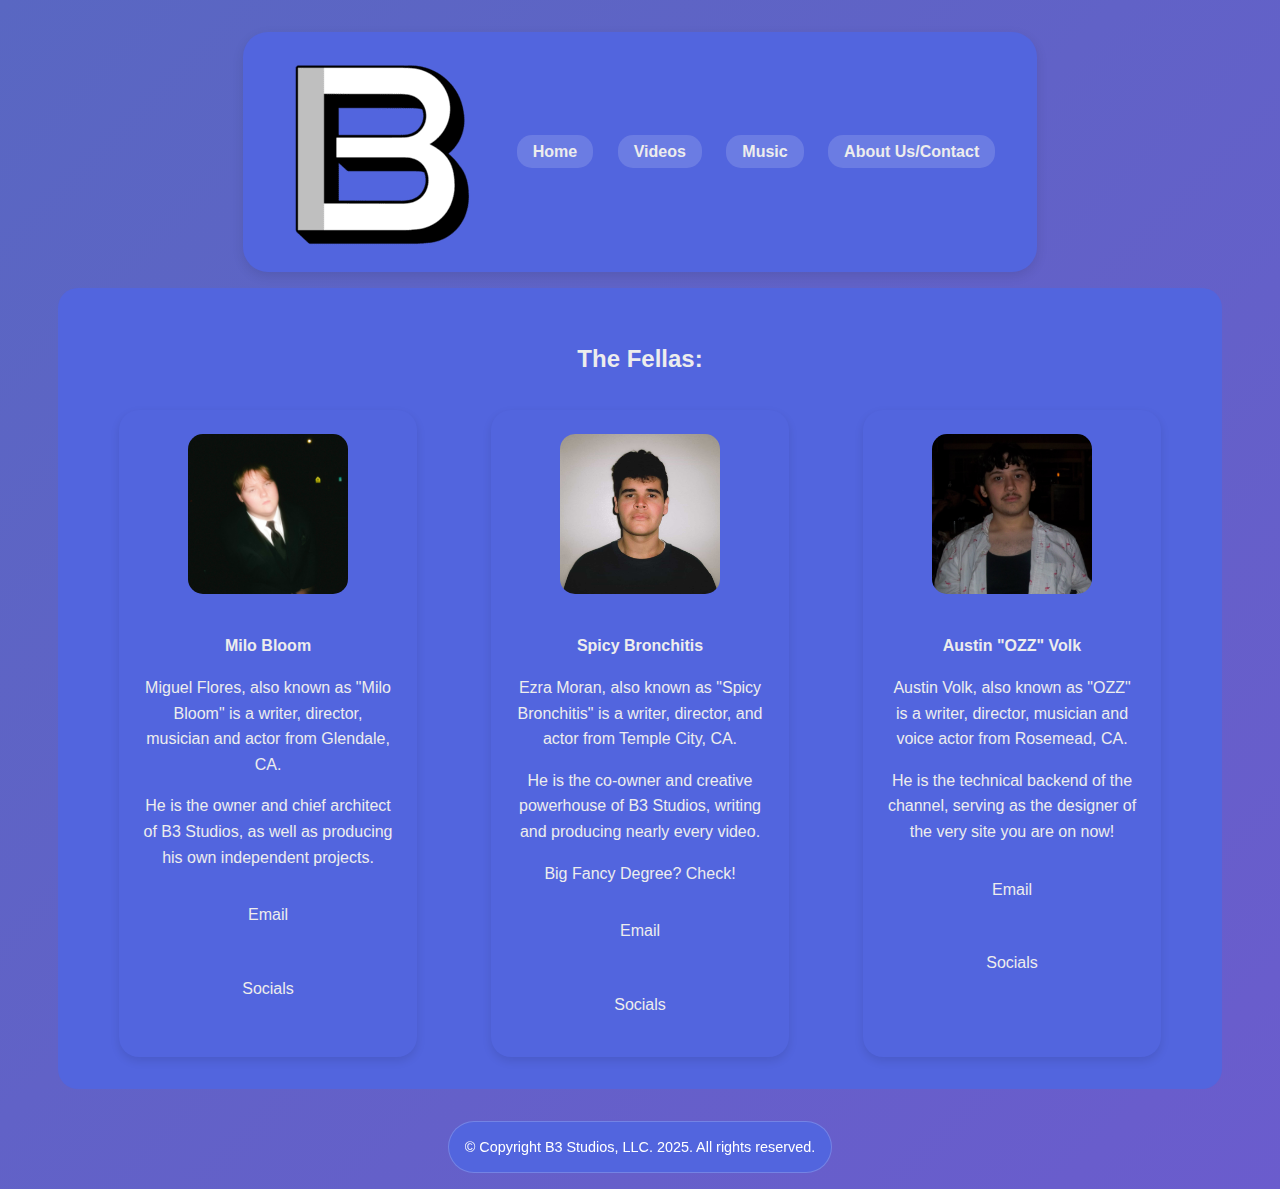
<file: contact.html>
<!DOCTYPE html>
<html lang="en">
<head>
  <meta charset="UTF-8" />
  <meta name="viewport" content="width=device-width, initial-scale=1.0"/>
  <title>Contact | B3 Studios</title>
  <link rel="stylesheet" href="style.css" />
</head>
<body>
  <header>
    <div class="logo">
      <a href="index.html"><img src="logo (1).png" alt="B3 Logo" /></a>
    </div>
    <nav>
      <a href="index.html">Home</a>
      <a href="videos.html">Videos</a>
      <a href="music.html">Music</a>
      <a href="contact.html">About Us/Contact</a>
    </nav>
  </header>

<section id="about">
  <h2>The Fellas:</h2>
  <div class="team-grid">
    <div class="member-card">
      <img src="miguel.jpg" alt="Member 1">
      <p><strong>Milo Bloom</strong></p>
      <p>Miguel Flores, also known as "Milo Bloom" is a writer, director, musician and actor from Glendale, CA. </p>
      <p> He is the owner and chief architect of B3 Studios, as well as producing his own independent projects. </p>
      <p><a class="btn" href="mailto:spicycontact@b3studios.net">Email</a></p>
      <a class="btn" href="#">Socials</a>
    </div>
    <div class="member-card">
      <img src="ezra.jpg" alt="Member 2">
      <p><strong>Spicy Bronchitis</strong></p>
      <p>Ezra Moran, also known as "Spicy Bronchitis" is a writer, director, and actor from Temple City, CA. </p>
      <p> He is the co-owner and creative powerhouse of B3 Studios, writing and producing nearly every video. </p>
      <p> Big Fancy Degree? Check! </p>
      <p><a class="btn" href="mailto:milocontact@b3studios.net">Email</a></p>
      <a class="btn" href="#">Socials</a>
    </div>
    <div class="member-card">
      <img src="austin.jpg" alt="Member 3">
      <p><strong>Austin "OZZ" Volk</strong></p>
      <p>Austin Volk, also known as "OZZ" is a writer, director, musician and voice actor from Rosemead, CA. </p>
      <p> He is the technical backend of the channel, serving as the designer of the very site you are on now! </p>
      <p><a class="btn" href="mailto:ozzcontact@b3studios.net">Email</a></p>
      <a class="btn" href="https://linktr.ee/dirbyozz">Socials</a>
    </div>
  </div>
</section>
  <footer>
    <div class="footer-pill">
    <p>&copy; Copyright B3 Studios, LLC. 2025. All rights reserved.</p>
    </div>
  </footer>
</body>
</html>
</file>
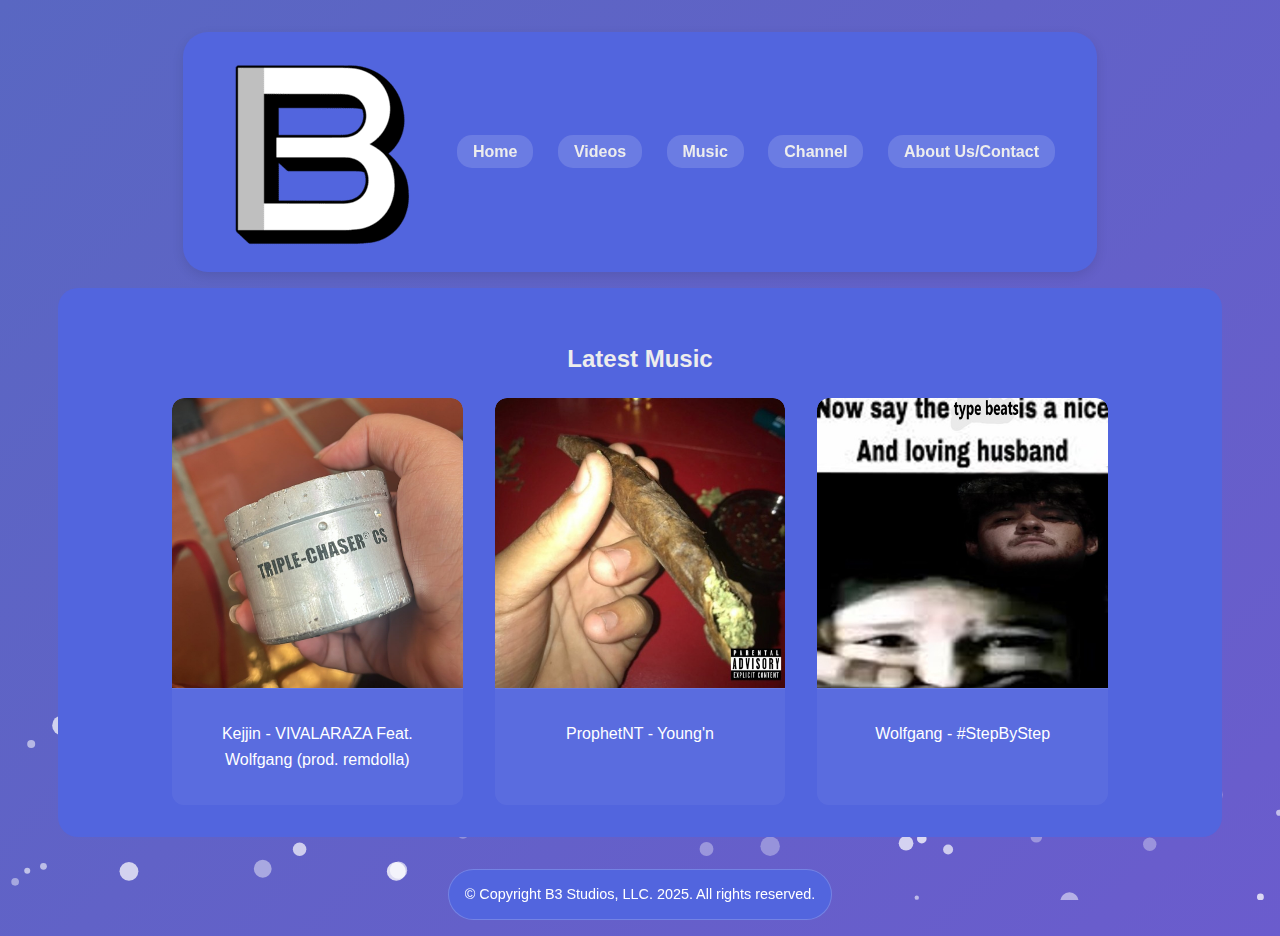
<file: music.html>
<!DOCTYPE html>
<html lang="en">
<head>
  <meta charset="UTF-8" />
  <meta name="viewport" content="width=device-width, initial-scale=1.0"/>
  <title>Videos | B3 Studios</title>
  <link rel="stylesheet" href="style.css" />
</head>
<body>
<canvas id="bubbleCanvas"></canvas>
  <header>
    <div class="logo">
      <a href="index.html"><img src="logo (1).png" alt="B3 Logo" /></a>
    </div>
    <nav>
      <a href="index.html">Home</a>
      <a href="videos.html">Videos</a>
      <a href="music.html">Music</a>
      <a href="https://www.youtube.com/@B3Official">Channel</a>
      <a href="contact.html">About Us/Contact</a>
    </nav>
  </header>

<section id="music">
  <h2>Latest Music</h2>
  <div class="music-grid">
    <div class="music-card">
      <a href="https://youtu.be/_kNhGOZPUmQ?si=1iqb4IXyfz0Hn-qB" target="_blank">
        <img src="img/kejjin-latest.jpg" alt="Track 1">
        <p>Kejjin - VIVALARAZA Feat. Wolfgang (prod. remdolla)</p>
      </a>
    </div>
    <div class="music-card">
      <a href="https://soundcloud.com/prophet_nt/youngn-feat-kejjin?si=e5110f198506464eaccf64e519673273&utm_source=clipboard&utm_medium=text&utm_campaign=social_sharing" target="_blank">
        <img src="img/prophet-latest.jpg" alt="Track 2">
        <p>ProphetNT - Young'n</p>
      </a>
    </div>
    <div class="music-card">
      <a href="https://soundcloud.com/wolfgang626/stepbystep-prod-kill-you?si=033a570a669549b697941577376fe502&utm_source=clipboard&utm_medium=text&utm_campaign=social_sharing" target="_blank">
        <img src="img/wolfgang-latest.jpg" alt="Track 3">
        <p>Wolfgang - #StepByStep</p>
      </a>
    </div>
  </div>
</section>
    <footer>
    <div class="footer-pill">
    <p>&copy; Copyright B3 Studios, LLC. 2025. All rights reserved.</p>
    </div>
  </footer>

<script>
const canvas = document.getElementById('bubbleCanvas');
const ctx = canvas.getContext('2d');
let bubbles = [];
let bursts = [];

let fastIntro = true;

setTimeout(() => {
  fastIntro = false;
}, 2000);

function resizeCanvas() {
  canvas.width = window.innerWidth;
  canvas.height = window.innerHeight;
}
resizeCanvas();
window.addEventListener('resize', resizeCanvas);

// Create a bubble object
function createBubble() {
  return {
    x: Math.random() * canvas.width,
    y: canvas.height + Math.random() * canvas.height / 2,
    radius: Math.random() * 8 + 2,
    speed: (fastIntro ? 5 : 1.5) + Math.random(),
    alpha: Math.random() * 0.5 + 0.3
  };
}

// Create a burst particle
function createBurst(x, y) {
  const burstParticles = [];
  const count = 8 + Math.floor(Math.random() * 6);
  for (let i = 0; i < count; i++) {
    const angle = Math.random() * 2 * Math.PI;
    const speed = Math.random() * 2 + 1;
    burstParticles.push({
      x,
      y,
      radius: Math.random() * 2 + 1,
      alpha: 1,
      dx: Math.cos(angle) * speed,
      dy: Math.sin(angle) * speed
    });
  }
  bursts.push(...burstParticles);
}

// 🚀 Massive intro burst
for (let i = 0; i < 100; i++) {
  bubbles.push(createBubble());
}

// Populate initial bubbles
for (let i = 0; i < 60; i++) {
  bubbles.push(createBubble());
}

// Animate the canvas
function animate() {
  ctx.clearRect(0, 0, canvas.width, canvas.height);

  // Bubbles
  bubbles.forEach((b, i) => {
    b.y -= b.speed;
    if (b.y + b.radius < 0) bubbles[i] = createBubble();

    ctx.beginPath();
    ctx.arc(b.x, b.y, b.radius, 0, Math.PI * 2);
    ctx.fillStyle = `rgba(255, 255, 255, ${b.alpha})`;
    ctx.fill();
  });

  // Bursts
  bursts.forEach((p, i) => {
    p.x += p.dx;
    p.y += p.dy;
    p.alpha -= 0.02;
    ctx.beginPath();
    ctx.arc(p.x, p.y, p.radius, 0, Math.PI * 2);
    ctx.fillStyle = `rgba(255, 255, 255, ${p.alpha})`;
    ctx.fill();
  });

  // Remove faded burst particles
  bursts = bursts.filter(p => p.alpha > 0);

  requestAnimationFrame(animate);
}
animate();

// Scroll interaction
let scrollBoost = 0;
window.addEventListener('scroll', () => {
  scrollBoost = 5;
});

setInterval(() => {
  if (scrollBoost > 0) {
    for (let i = 0; i < 5; i++) bubbles.push(createBubble());
    scrollBoost--;
  }
}, 50);

// Click interaction → pop & burst
window.addEventListener('click', function(e) {
  const rect = canvas.getBoundingClientRect();
  const clickX = e.clientX - rect.left;
  const clickY = e.clientY - rect.top;

  // Keep bubbles that weren't clicked
  bubbles = bubbles.filter(b => {
    const dist = Math.hypot(b.x - clickX, b.y - clickY);
    const buffer = 10;
    const wasHit = dist <= b.radius * 1.6;
    if (wasHit) {
      createBurst(b.x, b.y); // Create burst effect
    }
    return !wasHit;
  });
});
</script>
</body>
</html>
</file>
<file: style.css>
:root {
    --background-light: #FFFFFF;
    --background-dark: #474041;
    --magenta: #C572B6;
    --blue: #77B9D1;
    --orange: #DE8548;
    --green: #68D07E;
    --yellow: #BFB692;
    --indigo: #5265de;
    --text-primary: #000000;
    --text-secondary: #EDEDED;
}

@keyframes gradientShift {
    0%   { background-position: 0% 50%; }
    50%  { background-position: 100% 50%; }
    100% { background-position: 0% 50%; }
}
#bubbleCanvas {
    position: fixed;
    top: 0;
    left: 0;
    pointer-events: auto;
    width: 100%;
    height: 100%;
    z-index: -1; /* Behind everything */
}

body {
    font-family: "Fira Sans", sans-serif;
    background: linear-gradient(135deg,#5967c2,#7c51d8,#9054e7);
    background-size: 400% 400%;
    animation: gradientShift 20s ease infinite;
    color: var(--text-primary);
    margin: 0;
    padding: 0;
    line-height: 1.6;
}

header {
    background: var(--indigo);
    color: var(--primary);
    padding: 1rem 2rem;
    border-radius: 25px;
    width: fit-content;
    margin: 2rem auto 1rem auto; /* center it horizontally */
    display: flex;
    align-items: center;
    gap: 2rem;
    box-shadow: 0 4px 12px rgba(0, 0, 0, 0.1);
    text-align: center;
    border-radius: 25px;
}

nav a {
    margin: 0 10px;
    text-decoration: none;
    color: var(--text-secondary);
    font-weight: bold;
    padding: 0.5rem 1rem;
    background: rgba(255, 255, 255, 0.15); /* soft translucent background */
    border-radius: 15px;
    transition: background 0.3s ease, transform 0.2s ease;
}

nav a:hover {
    background: rgba(255, 255, 255, 0.3);
    transform: translateY(-2px);
}

section {
    padding: 2rem;
    margin: 1rem;
    border-radius: 20px;
    background: var(--indigo);
    color: var(--text-secondary);
}

#home {
    padding: 2rem;
    margin: 1rem auto;
    border-radius: 20px;
    background: var(--indigo);
    backdrop-filter: blur(8px);
    max-width: 1100px;
}

#about, #videos,#music-s {
padding: 2rem;
margin: 1rem auto;
border-radius: 20px;
background: var(--indigo);
text-align: center;
backdrop-filter: blur(8px);
max-width: 1100px;
}

.home-layout {
    display: flex;
    gap: 2rem;
    align-items: center;
    flex-wrap: wrap;
}

.home-video {
    flex: 1 1 50%;
    min-width: 300px;
}

.home-text {
    flex: 1 1 45%;
    color: var(--text-secondary);
    text-align: right;
}

#video {
    padding: 2rem;
    margin: 1rem auto;
    border-radius: 20px;
    background: var(--indigo);
    backdrop-filter: blur(8px);
    max-width: 1100px;
}

.video-grid {
    display: grid;
    grid-template-columns: repeat(3, minmax(250px, 1fr));
    gap: 2rem;
    padding: 0 2rem;
    max-width: 600px;
    margin: 0 auto;
    text-align: center;
    justify-content: center;
    width: 100%;
    box-sizing: border-box;
}

.video-card {
    display: flex;
    flex: 1;
    width: fit-content;
    min-width: 200px;
    background: var(--indigo);
    border-radius: 15px;
    padding: 1rem;
    color: var(--text-secondary):
    text-align: center;
    box-shadow: 0 2px 6px rgba(0,0,0,0.1);
    transition: transform 0.2s ease;
}

.video-card:hover {
    transform: translateY(-5px);
}

.video-card img {
    width: 100%;
    max-width: 100%;
    height: auto;
    border-radius: 10px;
    margin-bottom: 0.5rem;
}
.video-card p {
    font-size: 0.95rem;
    font-weight: bold;
    color: var(--text-secondary);
}
.video-card a {
    text-decoration: none;
    color: var(--text-secondary):
}


.team-grid {
    display: flex;
    justify-content: space-around;
    gap: 1rem;
    flex-wrap: wrap;
    margin-top: 2rem;
}

.member-card {
    background-color: var(--indigo);
    color: var(--text-secondary);
    border-radius: 20px;
    padding: 1.5rem;
    text-align: center;
    width: 250px;
    box-shadow: 0 4px 10px rgba(0,0,0,0.1);
    transition: transform 0.3s ease;
}

.member-card:hover {
    transform: translateY(-5px);
}

.member-card img {
    width: 100%;
    max-width: 160px;
    height: auto;
    border-radius: 15px;
    margin-bottom: 1rem;
}



.btn {
    display: inline-block;
    background: var(--indigo 0.3);
    color: var(--text-secondary);
    padding: 0.5rem 1rem;
    border-radius: 15px;
    margin: 0.5rem;
    text-decoration: none;
    transition: background 0.3s ease;
}

.btn:hover {
    background: var(--indigo);
}


.load-more-wrapper {
    text-align: center;
    margin-top: 1.5rem;
}

#loadMoreBtn {
padding: 0.75rem 1.5rem;
background-color: var(--indigo);
color: white;
border: none;
border-radius: 12px;
cursor: pointer;
font-size: 1rem;
transition: background 0.3s ease;
}

#loadMoreBtn:hover {
background-color: var(--blue-hover, #4575e2);
}

#music {
    padding: 2rem;
    margin: 1rem auto;
    border-radius: 20px;
    background: var(--indigo);
    text-align: center;
    backdrop-filter: blur(8px);
    max-width: 1100px;
}

.music-grid {
    display: grid;
    grid-template-columns: repeat(auto-fill, minmax(250px, 1fr));
    gap: 2rem;
    max-width: 1000px;
    margin: 0 auto;
    padding: 0 2rem;
    box-sizing: border-box;
}

.music-card {
    background-color: rgba(255, 255, 255, 0.05);
    border-radius: 12px;
    overflow: hidden;
    transition: transform 0.2s ease;
}

.music-card:hover {
    transform: scale(1.03);
}

.music-card img {
    width: 100%;
    height: auto;
    display: block;
    border-bottom: 1px solid rgba(255, 255, 255, 0.1);
    border-radius: 12px 12px 0 0;
}

.music-card p {
    padding: 1rem;
    font-weight: 500;
    color: #fff;
}

.music-card a {
    text-decoration: none;
    color: inherit;
}


footer {
    text-align: center;
    padding: 1rem 0;
    background: none;
    border: none;
    border-radius: 0;
    color: var(--text-secondary); /* or use a solid color like #fff if needed */
    margin-top: 1rem;
}

.footer-pill {
    display: inline-block;
    padding: 0.2rem 1rem;
    font-size: 0.9rem;
    background-color: var(--indigo, 0.05);
    color: #fff;
    border: 1px solid rgba(255, 255, 255, 0.2);
    border-radius: 999px; /* 🟣 pill shape */
    backdrop-filter: blur(5px);
    line-height: 1;
}
</file>
